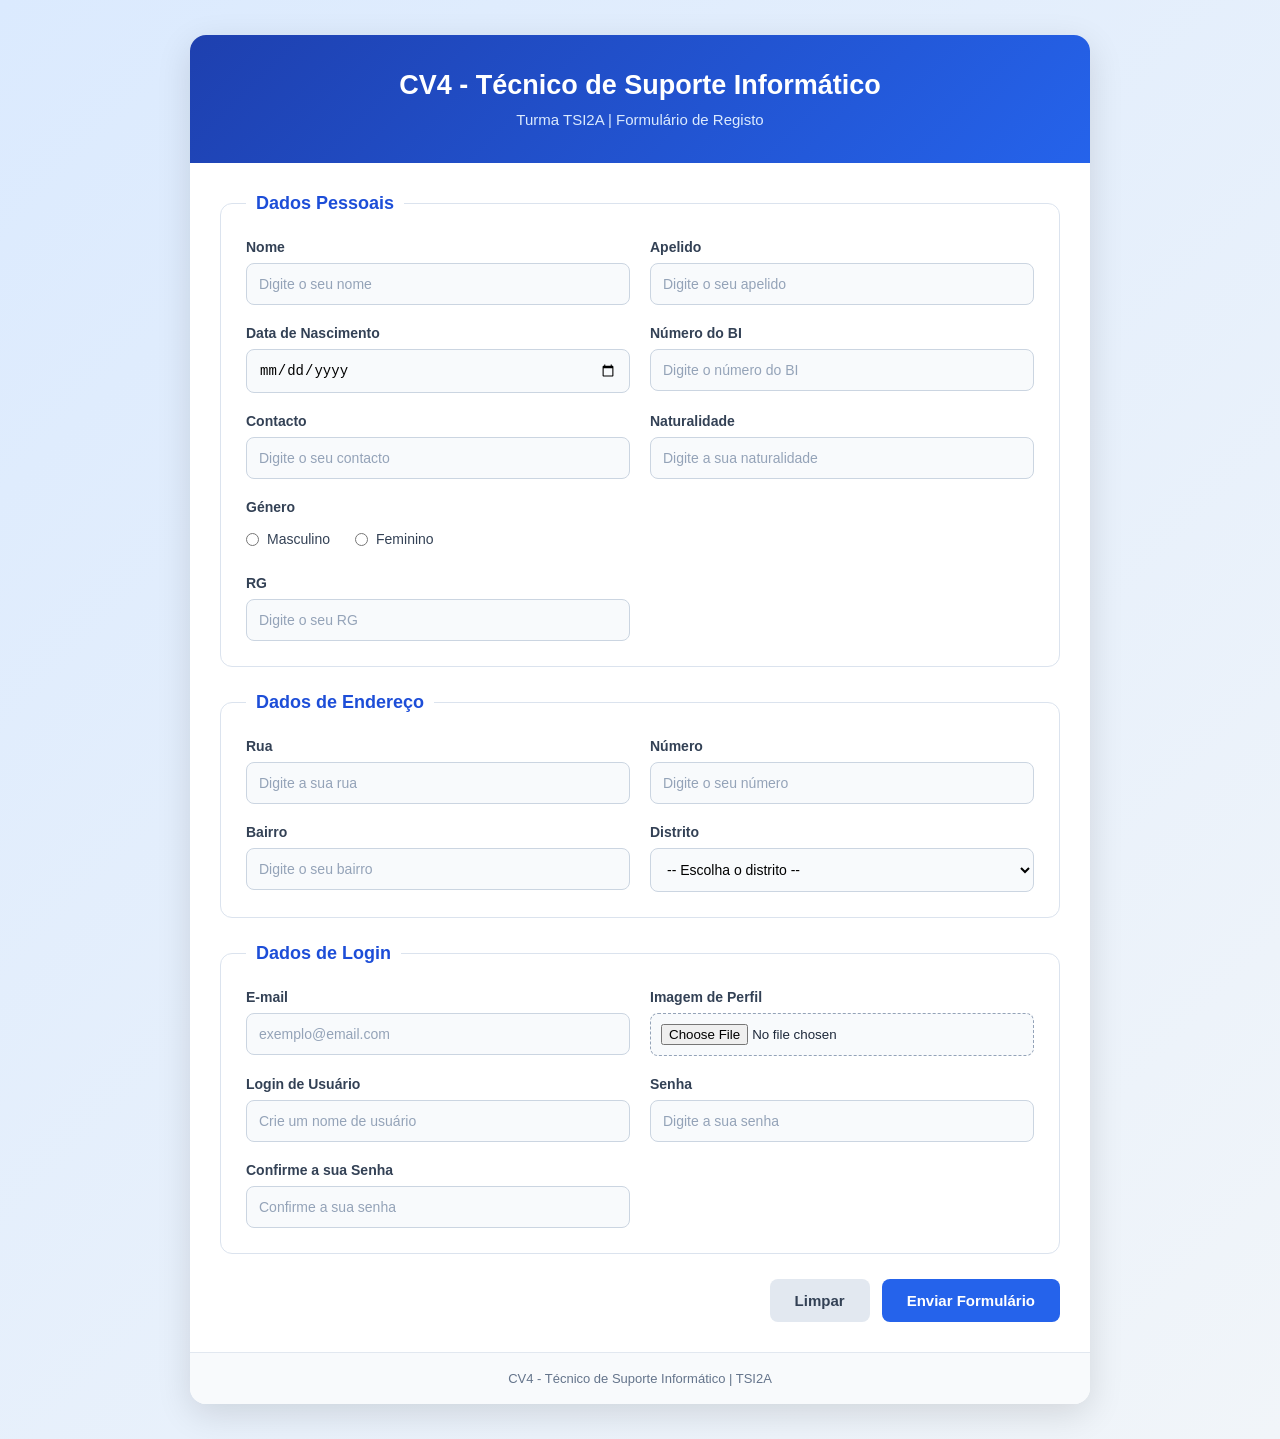
<file: Exercicios Formularios.html>
<!DOCTYPE html>
<html lang="pt">
<head>
<meta charset="UTF-8">
<meta name="viewport" content="width=device-width, initial-scale=1.0">
<title>Formulário TSI2A</title>

<style>
* {
    margin: 0;
    padding: 0;
    box-sizing: border-box;
}

body {
    font-family: Arial, sans-serif;
    background: linear-gradient(135deg, #dbeafe, #f1f5f9);
    padding: 35px 15px;
    color: #1e293b;
}

.container {
    max-width: 900px;
    margin: auto;
    background: white;
    border-radius: 16px;
    overflow: hidden;
    box-shadow: 0 10px 35px rgba(0,0,0,0.12);
}

header {
    background: linear-gradient(135deg, #1e40af, #2563eb);
    color: white;
    padding: 35px 20px;
    text-align: center;
}

header h1 {
    font-size: 27px;
    margin-bottom: 10px;
}

header p {
    color: #dbeafe;
    font-size: 15px;
}

form {
    padding: 30px;
}

fieldset {
    border: 1px solid #dbe3ee;
    border-radius: 12px;
    padding: 25px;
    margin-bottom: 25px;
}

legend {
    padding: 0 10px;
    font-size: 18px;
    font-weight: bold;
    color: #1d4ed8;
}

.grid {
    display: grid;
    grid-template-columns: repeat(2, minmax(0, 1fr));
    gap: 20px;
}

.campo {
    display: flex;
    flex-direction: column;
    gap: 8px;
}

.completo {
    grid-column: 1 / -1;
}

label {
    font-size: 14px;
    font-weight: bold;
    color: #334155;
}

input:not([type="radio"]):not([type="file"]),
select {
    width: 100%;
    padding: 12px;
    border: 1px solid #cbd5e1;
    border-radius: 8px;
    background: #f8fafc;
    font-size: 14px;
    transition: 0.3s;
}

input:focus, select:focus {
    outline: none;
    border-color: #2563eb;
    background: white;
    box-shadow: 0 0 0 3px rgba(37,99,235,0.12);
}

input::placeholder {
    color: #94a3b8;
}

.opcoes {
    display: flex;
    gap: 25px;
    padding: 8px 0;
}

.opcoes label {
    display: flex;
    align-items: center;
    gap: 8px;
    font-weight: normal;
    cursor: pointer;
}

input[type="radio"] {
    accent-color: #2563eb;
}

input[type="file"] {
    width: 100%;
    padding: 10px;
    border: 1px dashed #94a3b8;
    border-radius: 8px;
    background: #f8fafc;
}

.botoes {
    display: flex;
    justify-content: flex-end;
    gap: 12px;
    margin-top: 10px;
}

button {
    padding: 13px 25px;
    border: none;
    border-radius: 8px;
    font-size: 15px;
    font-weight: bold;
    cursor: pointer;
    transition: 0.3s;
}

.enviar {
    background: #2563eb;
    color: white;
}

.enviar:hover {
    background: #1d4ed8;
    transform: translateY(-2px);
}

.limpar {
    background: #e2e8f0;
    color: #334155;
}

.limpar:hover {
    background: #cbd5e1;
}

footer {
    padding: 18px;
    text-align: center;
    background: #f8fafc;
    border-top: 1px solid #e2e8f0;
    color: #64748b;
    font-size: 13px;
}

@media (max-width: 650px) {
    body {
        padding: 12px;
    }

    header h1 {
        font-size: 21px;
    }

    form {
        padding: 20px 15px;
    }

    fieldset {
        padding: 20px 15px;
    }

    .grid {
        grid-template-columns: 1fr;
    }

    .completo {
        grid-column: auto;
    }

    .botoes {
        flex-direction: column;
    }

    button {
        width: 100%;
    }
}
</style>
</head>

<body>
<div class="container">

<header>
    <h1>CV4 - Técnico de Suporte Informático</h1>
    <p>Turma TSI2A | Formulário de Registo</p>
</header>

<form action="#" method="post" enctype="multipart/form-data">

<fieldset>
<legend>Dados Pessoais</legend>

<div class="grid">

    <div class="campo">
        <label for="nome">Nome</label>
        <input type="text" id="nome" name="nome"
               placeholder="Digite o seu nome" required>
    </div>

    <div class="campo">
        <label for="apelido">Apelido</label>
        <input type="text" id="apelido" name="apelido"
               placeholder="Digite o seu apelido" required>
    </div>

    <div class="campo">
        <label for="nascimento">Data de Nascimento</label>
        <input type="date" id="nascimento" name="nascimento" required>
    </div>

    <div class="campo">
        <label for="bi">Número do BI</label>
        <input type="text" id="bi" name="bi"
               placeholder="Digite o número do BI">
    </div>

    <div class="campo">
        <label for="contacto">Contacto</label>
        <input type="tel" id="contacto" name="contacto"
               placeholder="Digite o seu contacto">
    </div>

    <div class="campo">
        <label for="naturalidade">Naturalidade</label>
        <input type="text" id="naturalidade" name="naturalidade"
               placeholder="Digite a sua naturalidade">
    </div>

    <div class="campo completo">
        <label>Género</label>
        <div class="opcoes">
            <label><input type="radio" name="genero"
                          value="Masculino"> Masculino</label>
            <label><input type="radio" name="genero"
                          value="Feminino"> Feminino</label>
        </div>
    </div>

    <div class="campo">
        <label for="rg">RG</label>
        <input type="text" id="rg" name="rg"
               placeholder="Digite o seu RG">
    </div>

</div>
</fieldset>

<fieldset>
<legend>Dados de Endereço</legend>

<div class="grid">

    <div class="campo">
        <label for="rua">Rua</label>
        <input type="text" id="rua" name="rua"
               placeholder="Digite a sua rua">
    </div>

    <div class="campo">
        <label for="numero">Número</label>
        <input type="text" id="numero" name="numero"
               placeholder="Digite o seu número">
    </div>

    <div class="campo">
        <label for="bairro">Bairro</label>
        <input type="text" id="bairro" name="bairro"
               placeholder="Digite o seu bairro">
    </div>

    <div class="campo">
        <label for="distrito">Distrito</label>
        <select id="distrito" name="distrito" required>
            <option value="">-- Escolha o distrito --</option>

            <optgroup label="Cidade de Maputo">
                <option value="KaMpfumo">KaMpfumo</option>
                <option value="Nlhamankulu">Nlhamankulu</option>
                <option value="KaMaxaquene">KaMaxaquene</option>
                <option value="KaMavota">KaMavota</option>
                <option value="KaMubukwana">KaMubukwana</option>
                <option value="KaTembe">KaTembe</option>
                <option value="KaNyaka">KaNyaka</option>
            </optgroup>

            <optgroup label="Província de Maputo">
                <option value="Boane">Boane</option>
                <option value="Magude">Magude</option>
                <option value="Manhiça">Manhiça</option>
                <option value="Marracuene">Marracuene</option>
                <option value="Matola">Matola</option>
                <option value="Matutuíne">Matutuíne</option>
                <option value="Moamba">Moamba</option>
                <option value="Namaacha">Namaacha</option>
            </optgroup>
        </select>
    </div>

</div>
</fieldset>

<fieldset>
<legend>Dados de Login</legend>

<div class="grid">

    <div class="campo">
        <label for="email">E-mail</label>
        <input type="email" id="email" name="email"
               placeholder="exemplo@email.com" required>
    </div>

    <div class="campo">
        <label for="imagem">Imagem de Perfil</label>
        <input type="file" id="imagem" name="imagem"
               accept="image/*">
    </div>

    <div class="campo">
        <label for="usuario">Login de Usuário</label>
        <input type="text" id="usuario" name="usuario"
               placeholder="Crie um nome de usuário" required>
    </div>

    <div class="campo">
        <label for="senha">Senha</label>
        <input type="password" id="senha" name="senha"
               placeholder="Digite a sua senha" required>
    </div>

    <div class="campo">
        <label for="confirmar">Confirme a sua Senha</label>
        <input type="password" id="confirmar" name="confirmar"
               placeholder="Confirme a sua senha" required>
    </div>

</div>
</fieldset>

<div class="botoes">
    <button type="reset" class="limpar">Limpar</button>
    <button type="submit" class="enviar">Enviar Formulário</button>
</div>

</form>

<footer>
    CV4 - Técnico de Suporte Informático | TSI2A
</footer>

</div>
</body>
</html>
</file>
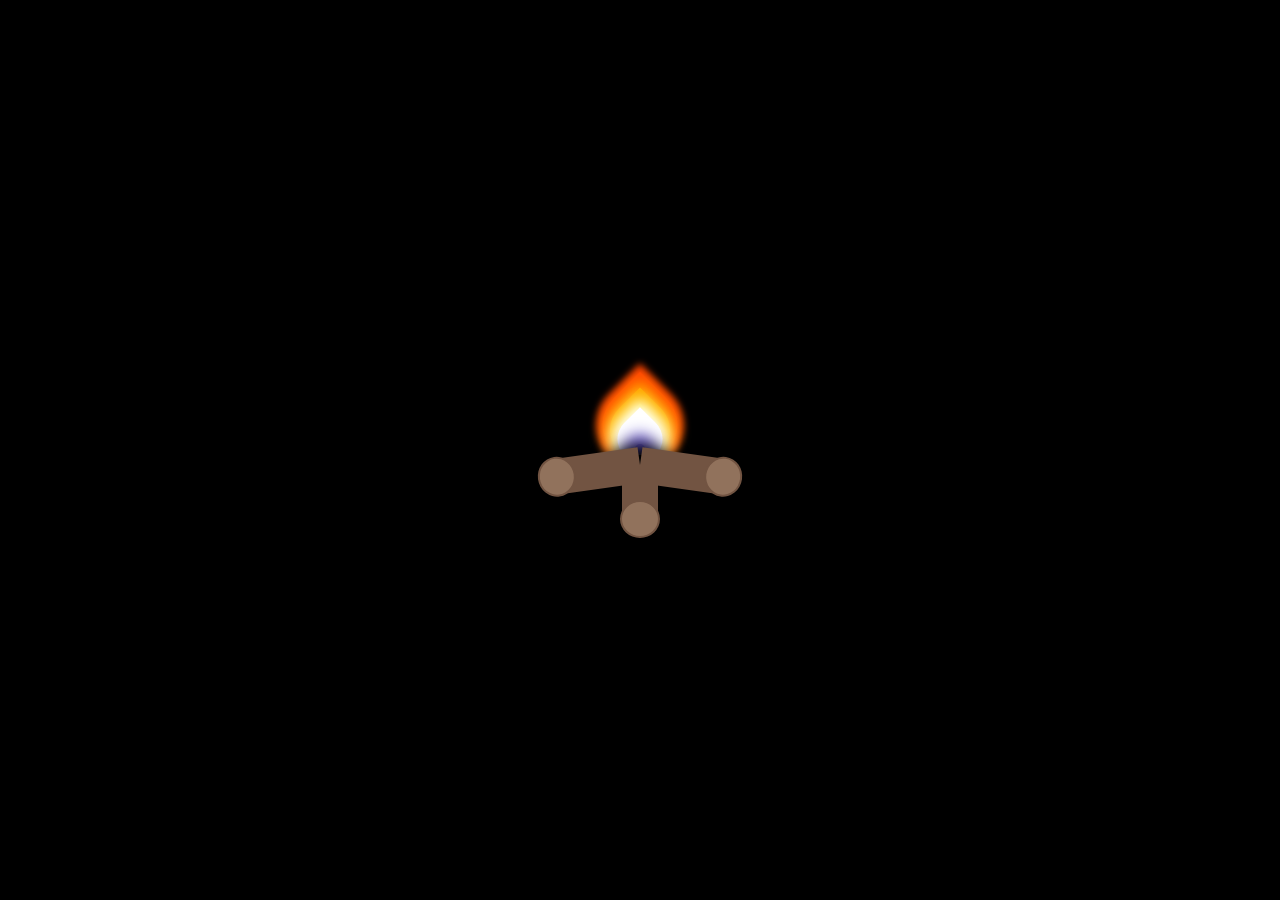
<file: flame.html>
<!DOCTYPE html>
<html lang="pt-br">
<head>
    <meta charset="UTF-8">
    <meta name="viewport" content="width=device-width, initial-scale=1.0">
    <title>Flame</title>
    <style>
        html, body {
            margin: 0;
            height: 100%;
            background: black;
        }
        body {
            display: flex;
            align-items: center;
            justify-content: center;
            overflow: hidden;
        }

        /* cena fixa 300x300 */
        .scene {
            position: relative;
            width: 300px;
            height: 300px;
        }

        /* ===== FOGO ===== */
        .fire {
            position: absolute;
            left: 120px;
            top: 90px;
            width: 60px;
            height: 60px;
            transform-origin: center bottom;
            animation: flicker 0.6s ease-in-out infinite alternate;
            z-index: 1;
        }

        @keyframes flicker {
            0%   { transform: rotate(-1deg) scaleY(1); }
            20%  { transform: rotate(1deg)  scaleY(1.03); }
            40%  { transform: rotate(-1.5deg) scaleY(0.98); }
            60%  { transform: rotate(1deg)  scaleY(1.05); }
            80%  { transform: rotate(-2deg) scaleY(0.93); }
            100% { transform: rotate(1.5deg) scaleY(1.02); }
        }

        /* pulsação individual de cada camada */
        @keyframes pulse {
            0%   { transform: rotate(-45deg) scale(1.5, 1.5); }
            50%  { transform: rotate(-45deg) scale(1.6, 1.75); }
            100% { transform: rotate(-45deg) scale(1.45, 1.6); }
        }

        .flame {
            position: absolute;
            bottom: 0;
            border-bottom-right-radius: 50%;
            border-bottom-left-radius: 50%;
            border-top-left-radius: 50%;
            transform: rotate(-45deg) scale(1.5, 1.5);
            animation: pulse 0.5s ease-in-out infinite alternate;
        }

        .red {
            left: 5px;
            width: 50px;
            height: 50px;
            background: orangered;
            box-shadow: 0 0 5px 4px orangered;
            animation-duration: 0.7s;
        }
        .orange {
            left: 10px;
            width: 40px;
            height: 40px;
            background: orange;
            box-shadow: 0 0 9px 4px orange;
            animation-duration: 0.55s;
        }
        .yellow {
            left: 15px;
            width: 30px;
            height: 30px;
            background: gold;
            box-shadow: 0 0 9px 4px gold;
            animation-duration: 0.45s;
        }
        .white {
            left: 15px;
            bottom: -4px;
            width: 30px;
            height: 30px;
            background: white;
            box-shadow: 0 0 9px 4px white;
            animation-duration: 0.35s;
        }

        .circle {
            position: absolute;
            border-radius: 50%;
        }
        .blue {
            width: 10px;
            height: 10px;
            left: 25px;
            bottom: -4px;
            background: slateblue;
            box-shadow: 0 0 15px 10px slateblue;
        }
        /* esconde a parte de baixo da chama */
        .black {
            width: 60px;
            height: 40px;
            left: 0;
            bottom: -45px;
            background: black;
            box-shadow: 0 0 15px 10px black;
        }

        /* ===== TRONCOS ===== */
        .logs {
            position: absolute;
            left: 150px;   /* centro da fogueira */
            top: 165px;
            z-index: 2;
        }

        .log {
            position: absolute;
            left: 0;
            top: -18px;
            width: 85px;
            height: 36px;
            background: #725442;
            transform-origin: 0 50%;
        }
        /* ponta do tronco */
        .log::after {
            content: '';
            position: absolute;
            right: -18px;
            top: -2px;
            width: 38px;
            height: 40px;
            border-radius: 50%;
            background: #91725c;
            box-sizing: border-box;
            border: 2px solid #725442;
        }

        .log.right  { transform: rotate(8deg);   border-radius: 0 6px 6px 0; }
        .log.left   { transform: rotate(172deg); border-radius: 0 6px 6px 0; }
        .log.front  {
            width: 55px;
            transform: rotate(90deg);
            z-index: 3;
        }
    </style>
</head>
<body>
    <div class="scene">
        <div class="fire">
            <div class="red flame"></div>
            <div class="orange flame"></div>
            <div class="yellow flame"></div>
            <div class="white flame"></div>
            <div class="blue circle"></div>
            <div class="black circle"></div>
        </div>

        <div class="logs">
            <div class="log left"></div>
            <div class="log right"></div>
            <div class="log front"></div>
        </div>
    </div>
</body>
</html>
</file>
